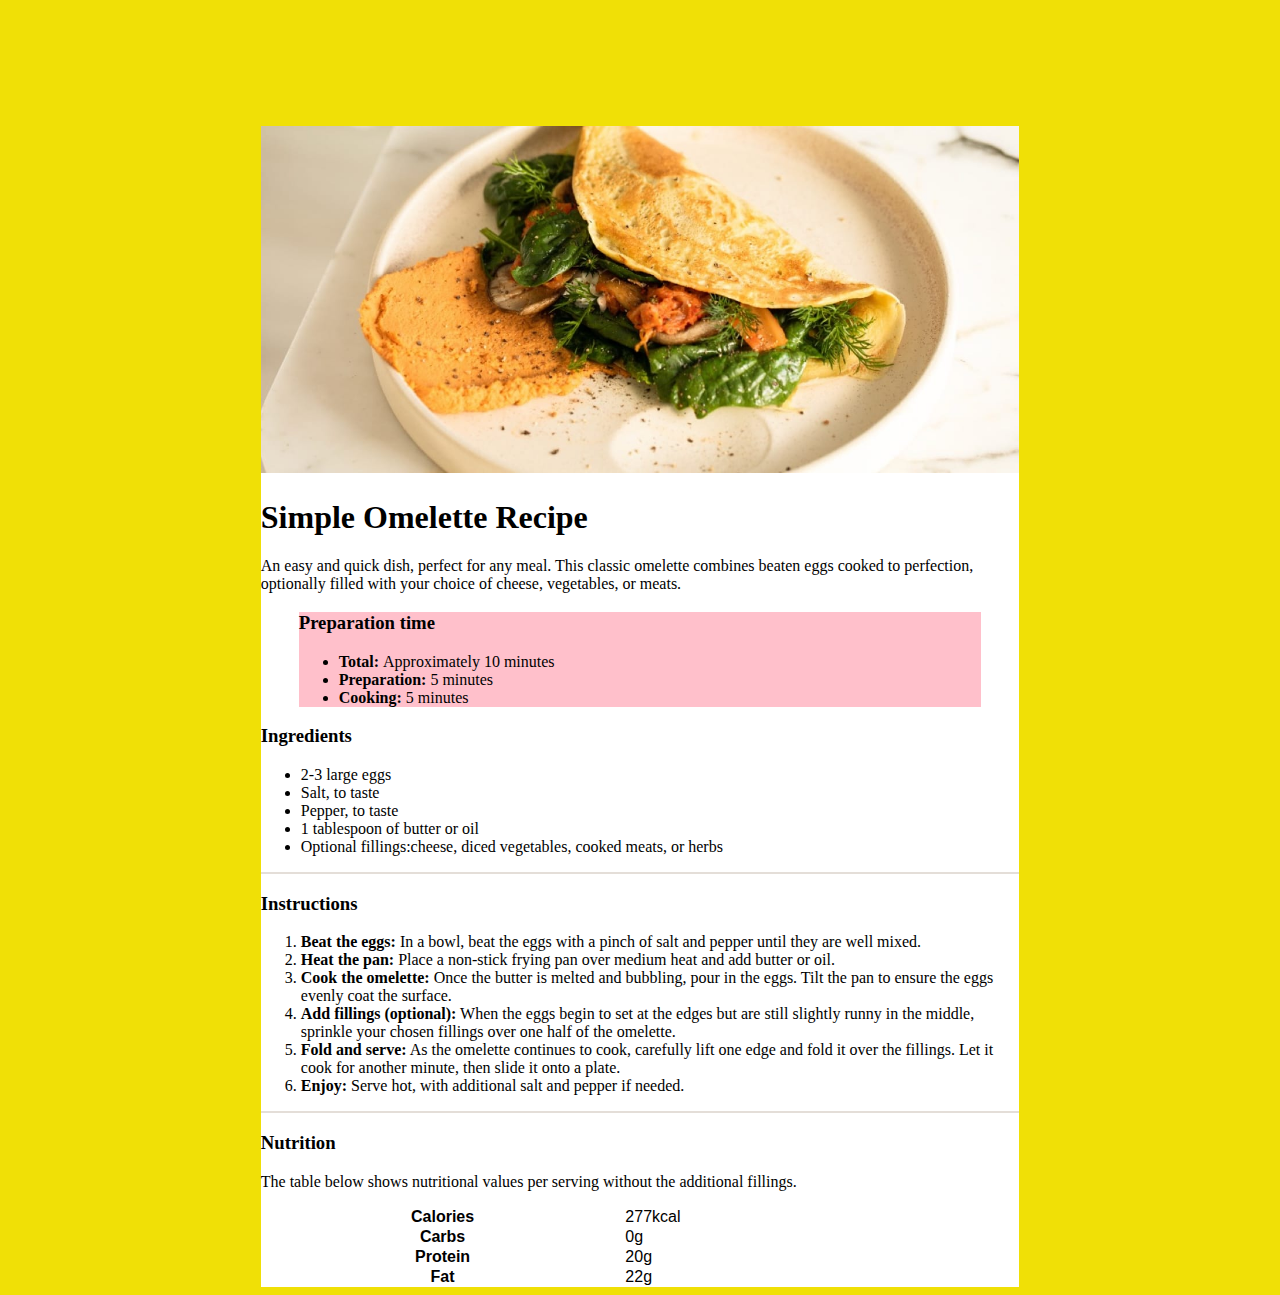
<file: recipe-page-main/index.html>
<!DOCTYPE html>
<html lang="en">
<head>
    <meta charset="UTF-8">
    <meta http-equiv="X-UA-Compatible" content="IE=edge">
    <meta name="viewport" content="width=device-width, initial-scale=1.0">
    <title>Document</title>
    <link rel="stylesheet" href="index.css">
</head>
<body>
    <div class="main-background">
        <div class="main-container">
            <div class="recipe-img">
                <img src="assets/images/image-omelette.jpeg" alt="image omelette"/>
            </div>
            <div class="recipe-info">
                <h1>Simple Omelette Recipe</h1>
                <p class="description">An easy and quick dish, perfect for any meal. This classic omelette
                    combines beaten eggs cooked to perfection, optionally filled with your choice of cheese,
                    vegetables, or meats.
                </p>
            </div>
            <div class="prep-time-section">
                <h3>Preparation time</h3>
                <ul>
                    <li><b>Total: </b>Approximately 10 minutes</li>
                    <li><b>Preparation: </b>5 minutes</li>
                    <li><b>Cooking: </b>5 minutes</li>
                </ul>
            </div>

            <div class="ingredients-section">
                <h3>Ingredients</h3>
                <ul>
                    <li>2-3 large eggs</li>
                    <li>Salt, to taste</li>
                    <li>Pepper, to taste</li>
                    <li>1 tablespoon of butter or oil</li>
                    <li>Optional fillings:cheese, diced vegetables, cooked meats, or herbs</li>
                </ul>
            </div>

            <hr/>
            <div class="instructions-sections">
                <h3>Instructions</h3>
                <ol>
                    <li><b>Beat the eggs:</b> In a bowl, beat the eggs with a pinch of salt and pepper until they are well mixed.</li>
                    <li><b>Heat the pan:</b> Place a non-stick frying pan over medium heat and add butter or oil.</li>
                    <li><b>Cook the omelette:</b> Once the butter is melted and bubbling, pour in the eggs. Tilt the pan to ensure the eggs evenly coat the surface.</li>
                    <li><b>Add fillings (optional):</b> When the eggs begin to set at the edges but are still slightly runny in the middle, sprinkle your chosen fillings over one half of the omelette.</li>
                    <li><b>Fold and serve:</b> As the omelette continues to cook, carefully lift one edge and fold it over the fillings. Let it cook for another minute, then slide it onto a plate.</li>
                    <li><b>Enjoy:</b>  Serve hot, with additional salt and pepper if needed.
    </li>
                </ol>
            </div>

            <hr/>
            <div class="nutrition-section">
                <h3>Nutrition</h3>
                <p>The table below shows nutritional values per serving without the additional fillings.</p>
                <table>
                    <tr>
                        <th>Calories</th>
                        <td>277kcal</td>
                    </tr>
                    <tr>
                        <th>Carbs</th>
                        <td>0g</td>
                    </tr>
                    <tr>
                        <th>Protein</th>
                        <td>20g</td>
                    </tr>
                    <tr>
                        <th>Fat</th>
                        <td>22g</td>
                    </tr>
                </table>
            </div>
        </div>
    </div>
</body>
</html>
</file>
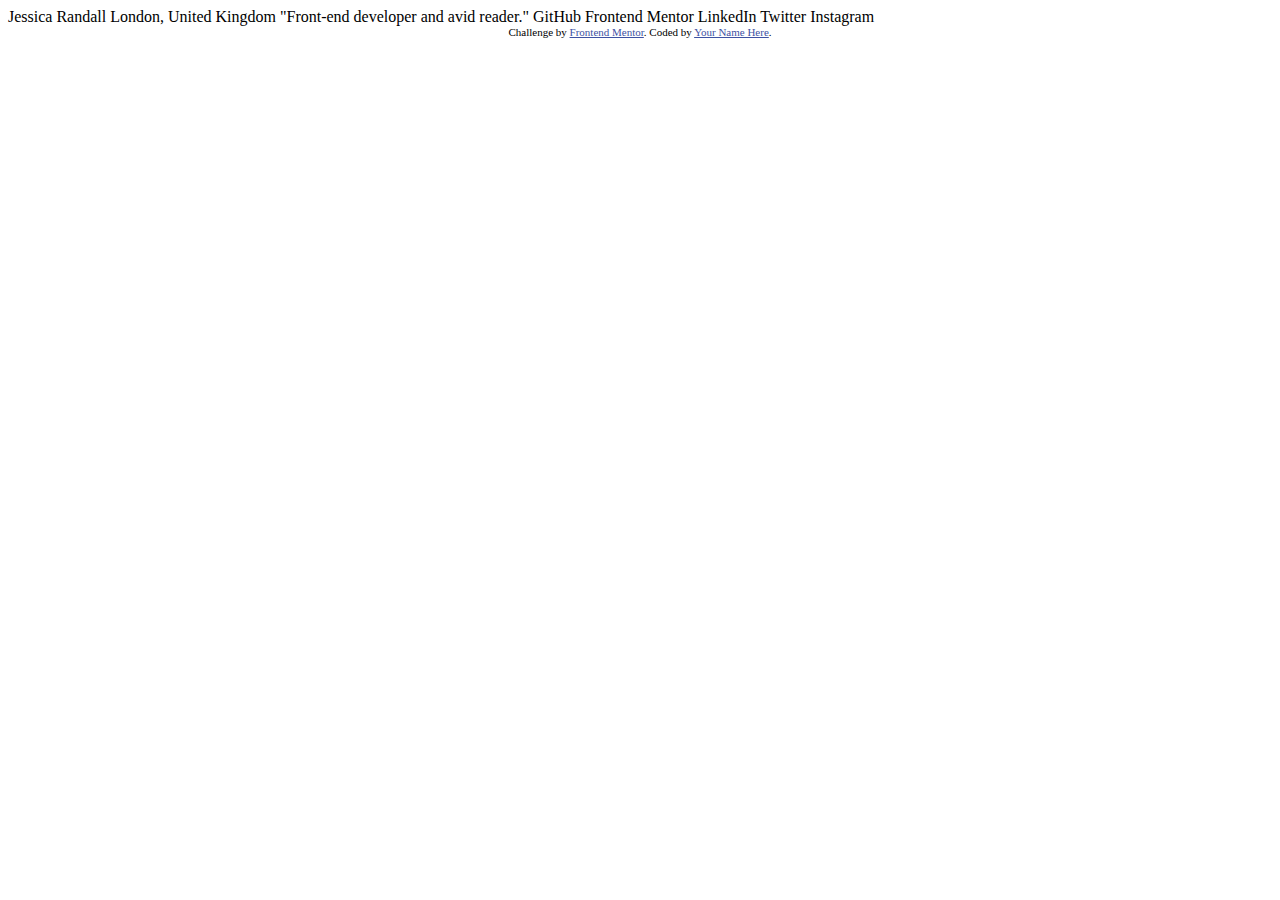
<file: social-links-profile-main/index.html>
<!DOCTYPE html>
<html lang="en">
<head>
  <meta charset="UTF-8">
  <meta name="viewport" content="width=device-width, initial-scale=1.0"> <!-- displays site properly based on user's device -->

  <link rel="icon" type="image/png" sizes="32x32" href="./assets/images/favicon-32x32.png">
  
  <title>Frontend Mentor | Social links profile</title>

  <!-- Feel free to remove these styles or customise in your own stylesheet 👍 -->
  <style>
    .attribution { font-size: 11px; text-align: center; }
    .attribution a { color: hsl(228, 45%, 44%); }
  </style>
</head>
<body>

  Jessica Randall
  London, United Kingdom
  "Front-end developer and avid reader."

  GitHub
  Frontend Mentor
  LinkedIn
  Twitter
  Instagram
  
  <div class="attribution">
    Challenge by <a href="https://www.frontendmentor.io?ref=challenge" target="_blank">Frontend Mentor</a>. 
    Coded by <a href="#">Your Name Here</a>.
  </div>
</body>
</html>
</file>
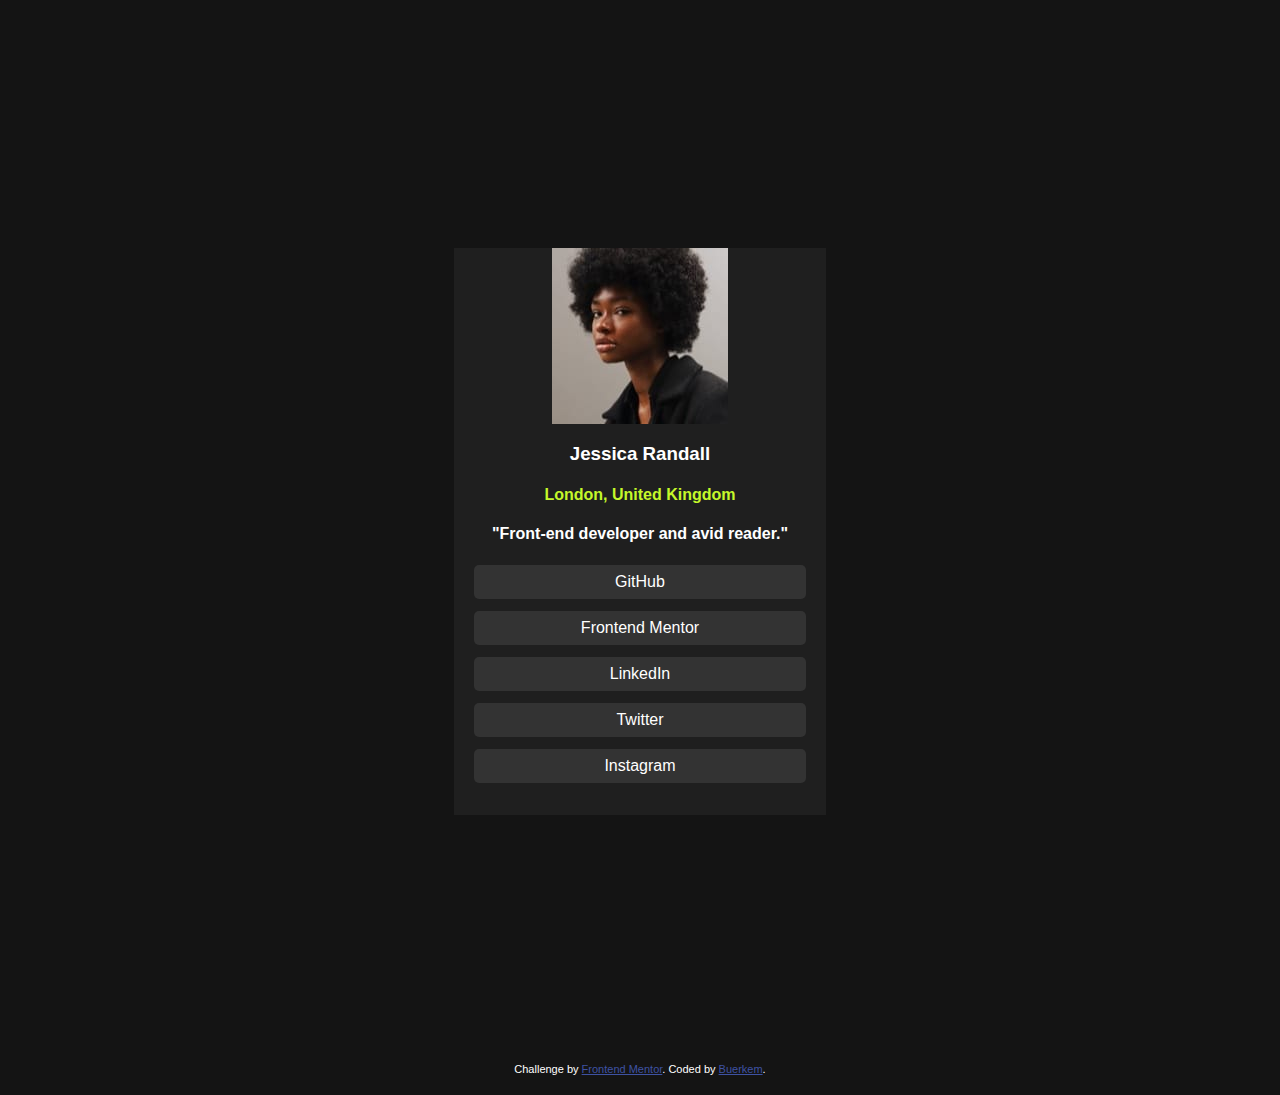
<file: tmp/social-links-profile/index.html>
<!DOCTYPE html>
<html lang="en">
<head>
  <meta charset="UTF-8">
  <meta name="viewport" content="width=device-width, initial-scale=1.0"> <!-- displays site properly based on user's device -->

  <link rel="icon" type="image/png" sizes="32x32" href="./assets/images/favicon-32x32.png">
  <link rel="stylesheet" href="index.css">  
  <title>Frontend Mentor | Social links profile</title>

  <!-- Feel free to remove these styles or customise in your own stylesheet 👍 -->
  <style>
    .attribution { font-size: 11px; text-align: center; }
    .attribution a { color: hsl(228, 45%, 44%); }
  </style>
</head>
<body>
  <div class="profile-section">
    <div class="img-div">
      <img src="./assets/images/avatar-jessica.jpeg"/>
    </div>
    <h3 class="center-text">Jessica Randall</h3>
    <h4 class="center-text color-green">London, United Kingdom</h2>
    <h4 class="center-text">"Front-end developer and avid reader."</h2>
    <div class="button center-text">GitHub</div>
    <div class="button center-text">Frontend Mentor</div>
    <div class="button center-text">LinkedIn</div>
    <div class="button center-text">Twitter</div>
    <div class="button center-text">Instagram</div>
    </div>
    <div class="attribution">
      Challenge by <a href="https://www.frontendmentor.io?ref=challenge" target="_blank">Frontend Mentor</a>. 
      Coded by <a href="#">Buerkem</a>.
  </div>
</body>
</html>
</file>
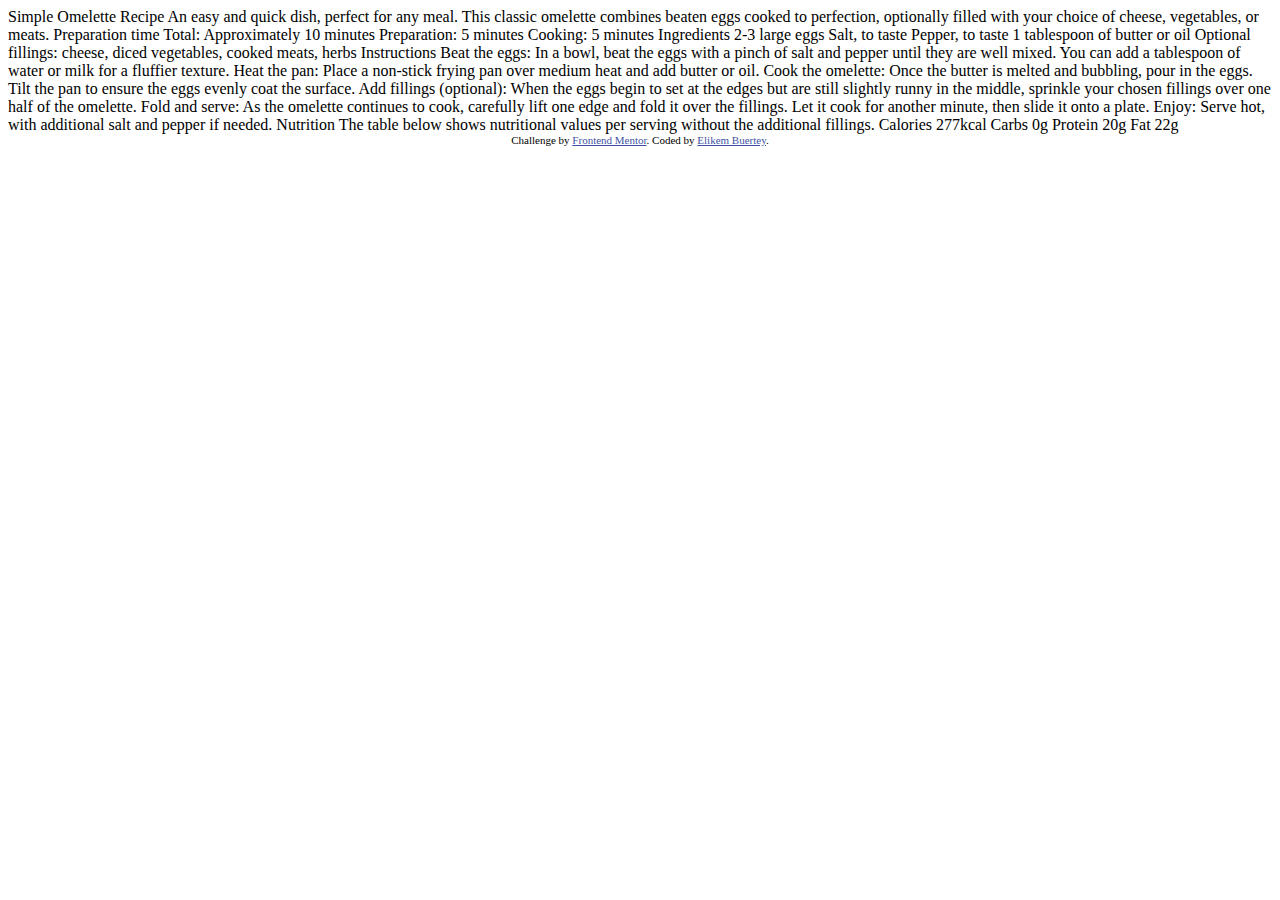
<file: recipe-page-main/index_orig.html>
<!DOCTYPE html>
<html lang="en">
<head>
  <meta charset="UTF-8">
  <meta name="viewport" content="width=device-width, initial-scale=1.0"> <!-- displays site properly based on user's device -->

  <link rel="icon" type="image/png" sizes="32x32" href="./assets/images/favicon-32x32.png">
  
  <title>Frontend Mentor | Recipe page</title>

  <!-- Feel free to remove these styles or customise in your own stylesheet 👍 -->
  <style>
    .attribution { font-size: 11px; text-align: center; }
    .attribution a { color: hsl(228, 45%, 44%); }
  </style>
</head>
<body>

  Simple Omelette Recipe

  An easy and quick dish, perfect for any meal. This classic omelette combines beaten eggs cooked 
  to perfection, optionally filled with your choice of cheese, vegetables, or meats.

  Preparation time

  Total: Approximately 10 minutes
  Preparation: 5 minutes
  Cooking: 5 minutes

  Ingredients

  2-3 large eggs
  Salt, to taste
  Pepper, to taste
  1 tablespoon of butter or oil
  Optional fillings: cheese, diced vegetables, cooked meats, herbs

  Instructions

  Beat the eggs: In a bowl, beat the eggs with a pinch of salt and pepper until they are well mixed. 
  You can add a tablespoon of water or milk for a fluffier texture.

  Heat the pan: Place a non-stick frying pan over medium heat and add butter or oil.

  Cook the omelette: Once the butter is melted and bubbling, pour in the eggs. Tilt the pan to ensure 
  the eggs evenly coat the surface.

  Add fillings (optional): When the eggs begin to set at the edges but are still slightly runny in the 
  middle, sprinkle your chosen fillings over one half of the omelette.

  Fold and serve: As the omelette continues to cook, carefully lift one edge and fold it over the 
  fillings. Let it cook for another minute, then slide it onto a plate.

  Enjoy: Serve hot, with additional salt and pepper if needed.

  Nutrition

  The table below shows nutritional values per serving without the additional fillings.

  Calories
  277kcal

  Carbs
  0g

  Protein
  20g

  Fat
  22g
  
  <div class="attribution">
    Challenge by <a href="https://www.frontendmentor.io?ref=challenge" target="_blank">Frontend Mentor</a>. 
    Coded by <a href="#">Elikem Buertey</a>.
  </div>
</body>
</html>
</file>
<file: recipe-page-main/index.css>
:root {
  --nutmeg: hsl(14, 45%, 36%);
  --dark-raspberry: hsl(332, 51%, 32%);

  --white: hsl(0, 0%, 100%);
  --rose-white: hsl(330, 100%, 98%);
  --eggshell: hsl(30, 54%, 90%);
  --light-grey: hsl(30, 18%, 87%);
  --wenge-brown: hsl(30, 10%, 34%);
  --dark-charcoal: hsl(24, 5%, 18%);
}

.main-background{
    margin-left: 0%;
    margin-right: 0%;
    background-color:white;
}


@media screen and (min-width: 800px) {
    .main-background{
        background-color:white;
        align-items: center;
        display: flex;
        align-items: center;
        margin-left: 20%;
        margin-right: 20%;
        margin-top: 10%;
    }

    body{
        background-color: rgb(240, 224, 6);
    }
}

hr {
  border: 0.5px solid var(--light-grey);
}

img{max-width: 100%;}

.prep-time-section{
    background-color:  pink;
    margin-left: 5%;
    margin-right: 5%;
}

table {
  border-collapse: collapse;
  font-family: "Outfit", sans-serif;
  width: 90%;
  margin-top: 1rem;
}
</file>
<file: tmp/social-links-profile/index.css>
:root {
    --Green: hsl(75, 94%, 57%);
    --White: hsl(0, 0%, 100%);
    --Grey: hsl(0, 0%, 20%);
    --Dark-Grey: hsl(0, 0%, 12%);
    --Off-Black: hsl(0, 0%, 8%);
}

body{
    font-family: 'Inter', sans-serif;
    font-weight: 400; /* Regular */
    background-color: var(--Off-Black);
    margin: 20px;
    color: var(--White);
}

h3{
    font-weight:700;
}

h4{
    font-weight:600;
}

.color-green{
    color: var(--Green);   
}

.profile-section{
    padding-bottom: 20px;
    margin-top: 20%;
    margin-bottom: 20%;
    background-color: var(--Dark-Grey);
}

@media screen and (min-width: 800px){
    .profile-section{
    margin-left: 35%;
    margin-right: 35%;
    background-color: var(--Dark-Grey);
    }
}

.img-div{
    display: flex;
    width: 100%;
    justify-content: center;
}

.center-text{
    text-align: center; /* Centers text horizontally */
}

.button{
    background-color: var(--Grey);
    margin-left: 20px;
    margin-right: 20px;
    margin-bottom: 12px;
    padding-bottom: 8px;
    padding-top: 8px;
    border-radius: 5px;
}

.button:hover{
    background-color: var(--Green);
    color: var(--Off-Black);
}
</file>
